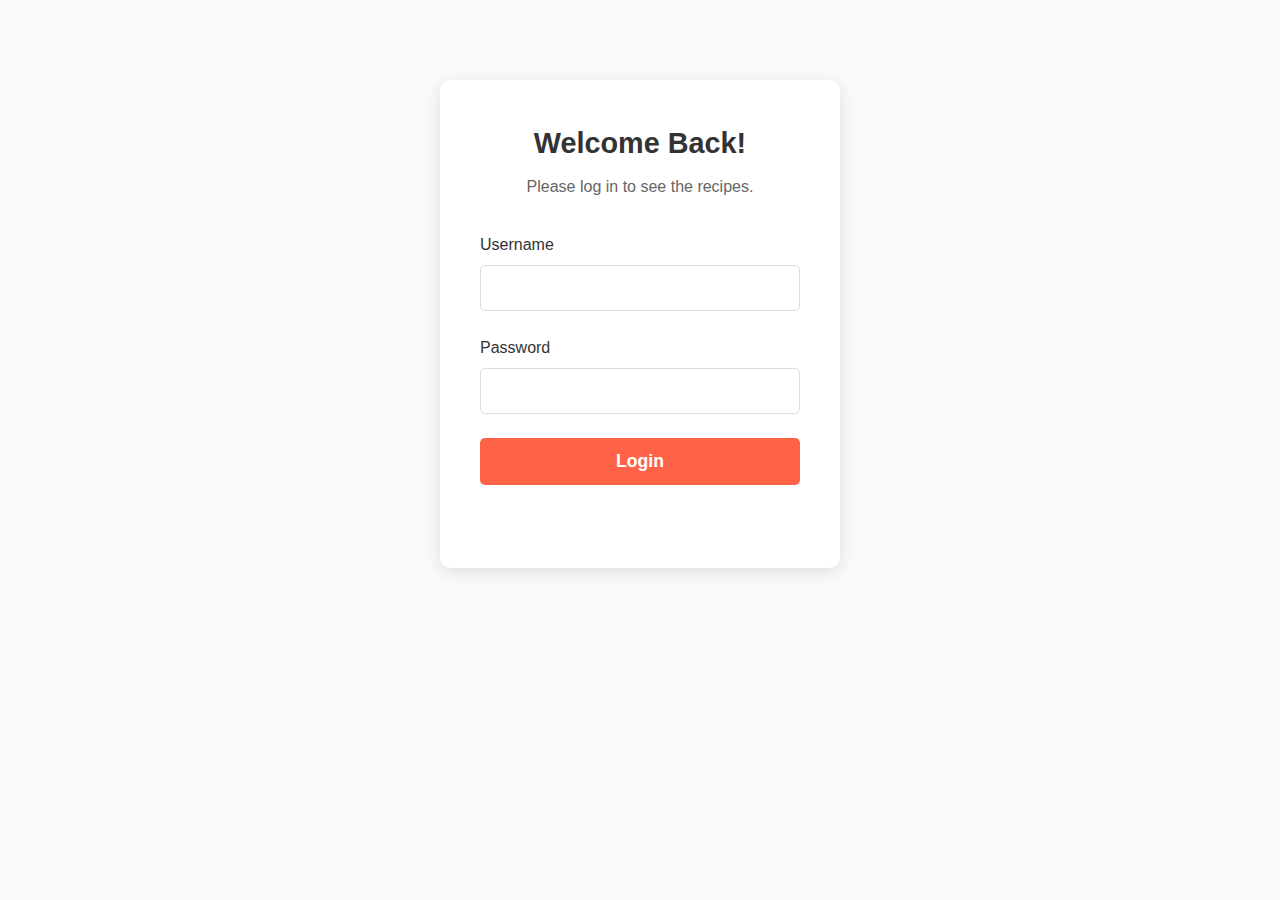
<file: login.html>
<!DOCTYPE html>
<html lang="en">
<head>
    <meta charset="UTF-8">
    <meta name="viewport" content="width=device-width, initial-scale=1.0">
    <title>Login - Recipe App</title>
    <link rel="stylesheet" href="style.css">
</head>
<body>
    <div class="container">
        <div class="form-container">
            <h2>Welcome Back!</h2>
            <p>Please log in to see the recipes.</p>
            <form id="login-form">
                <div class="form-group">
                    <label for="username">Username</label>
                    <input type="text" id="username" name="username" required>
                </div>
                <div class="form-group">
                    <label for="password">Password</label>
                    <input type="password" id="password" name="password" required>
                </div>
                <button type="submit" id="login-button">Login</button>
            </form>
            <div id="message-container"></div>
        </div>
    </div>
    <script src="login.js"></script>
</body>
</html>
</file>
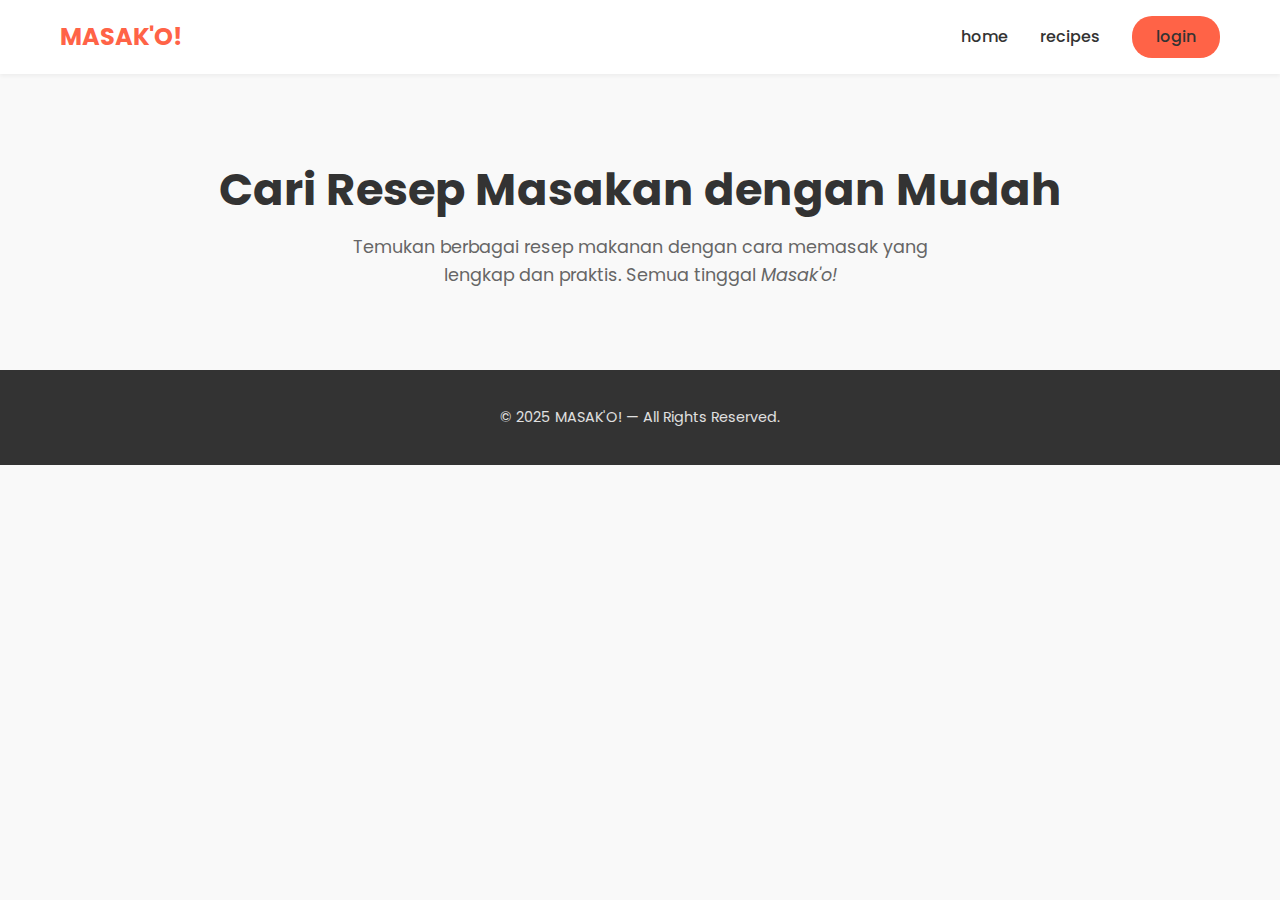
<file: recipes.html>
<!DOCTYPE html>
<html lang="en">
  <head>
    <meta charset="UTF-8" />
    <meta name="viewport" content="width=device-width, initial-scale=1.0" />
    <title>MASAK'O</title>

    <link rel="preconnect" href="https://fonts.googleapis.com" />
    <link rel="preconnect" href="https://fonts.gstatic.com" crossorigin />
    <link
      href="https://fonts.googleapis.com/css2?family=Poppins:wght@400;500;600;700&display=swap"
      rel="stylesheet"
    />

    <link rel="stylesheet" href="style.css" />
  </head>
  <body>
    <header class="main-header">
      <div class="nav-container">
        <span class="logo">MASAK'O!</span>
        <nav class="main-nav">
          <a href="index.html">home</a>
          <a href="recipes.html">recipes</a>
          <a href="login.html" class="btn-login">login</a>
        </nav>
      </div>
    </header>

    <main>
      <section class="hero-section">
        <div class="container">
          <h1>Cari Resep Masakan dengan Mudah</h1>
          <p>
            Temukan berbagai resep makanan dengan cara memasak yang lengkap dan
            praktis. Semua tinggal <i>Masak'o!</i>
          </p>
        </div>
      </section>
    </main>
    <footer class="main-footer">
      <div class="container">
        <p>&copy; 2025 MASAK'O! &mdash; All Rights Reserved.</p>
      </div>
    </footer>
    <script src="home.js"></script>
  </body>
</html>
</file>
<file: style.css>
/* --- Global Styles & Variables --- */
:root {
    --primary-color: #333;
    --secondary-color: #666;
    --accent-color: #FF6347;
    --background-color: #FFFFFF;
    --error-color: #D32F2F;
    --success-color: #388E3C;
    --font-family: 'Poppins', sans-serif;
}

* {
    margin: 0;
    padding: 0;
    box-sizing: border-box;
}

body {
    font-family: var(--font-family);
    color: var(--primary-color);
    background-color: #f9f9f9; /* Ganti background global biar login page kontras */
    line-height: 1.6;
}

.container {
    max-width: 1100px;
    margin: 0 auto;
    padding: 0 20px;
}

/* --- Header & Navigation (Untuk Home) --- */
.main-header {
    background-color: var(--background-color);
    box-shadow: 0 2px 4px rgba(0,0,0,0.05);
    padding: 1rem 0;
    position: sticky;
    top: 0;
    z-index: 100;
}

.nav-container {
    display: flex;
    justify-content: space-between;
    align-items: center;
    max-width: 1200px;
    margin: 0 auto;
    padding: 0 20px;
}

.logo {
    font-weight: 700;
    font-size: 1.5rem;
    color: var(--accent-color);
    text-decoration: none;
}

.main-nav {
    display: flex;
    align-items: center;
    gap: 2rem;
}

.main-nav a {
    text-decoration: none;
    color: var(--primary-color);
    font-weight: 500;
    transition: color 0.3s ease;
}

.main-nav a:hover {
    color: var(--accent-color);
}

.btn-login {
    background-color: var(--accent-color);
    color: white;
    padding: 0.5rem 1.5rem;
    border-radius: 20px;
    transition: opacity 0.3s ease;
}

.btn-login:hover {
    color: white;
    opacity: 0.9;
}

/* --- Hero Section (Untuk Home) --- */
.hero-section {
    text-align: center;
    padding: 80px 20px;
    background-color: #f9f9f9;
}

.hero-section h1 {
    font-size: 2.8rem;
    margin-bottom: 0.5rem;
}

.hero-section p {
    font-size: 1.1rem;
    color: var(--secondary-color);
    max-width: 600px;
    margin: 0 auto;
}

/* --- Autoscroll Section (Untuk Home) --- */
.autoscroll-section {
    padding: 60px 0;
    overflow: hidden;
    background-color: var(--background-color);
}

.autoscroll-section h2 {
    text-align: center;
    margin-bottom: 2rem;
    font-size: 2rem;
}

.autoscroll-container {
    width: 100%;
    display: flex;
}

.autoscroll-track {
    display: flex;
    gap: 1.5rem;
    animation: scroll 40s linear infinite;
}

@keyframes scroll {
    0% { transform: translateX(0); }
    100% { transform: translateX(-50%); }
}

.featured-recipe-card {
    background: white;
    border-radius: 10px;
    box-shadow: 0 4px 12px rgba(0,0,0,0.1);
    width: 280px;
    flex-shrink: 0;
    text-decoration: none;
    color: var(--primary-color);
    transition: transform 0.3s ease, box-shadow 0.3s ease;
}

.featured-recipe-card:hover {
    transform: translateY(-5px);
    box-shadow: 0 8px 16px rgba(0,0,0,0.15);
}

.featured-recipe-card img {
    width: 100%;
    height: 180px;
    object-fit: cover;
    border-top-left-radius: 10px;
    border-top-right-radius: 10px;
}

.featured-recipe-card h4 {
    padding: 1rem;
    font-size: 1.1rem;
    white-space: nowrap;
    overflow: hidden;
    text-overflow: ellipsis;
}

.articles-section {
    padding: 60px 20px;
    background-color: #f9f9f9;
}

.articles-section h2 {
    text-align: center;
    margin-bottom: 2rem;
    font-size: 2rem;
}

.articles-container {
    max-width: 800px;
    margin: 0 auto;
    display: flex;
    flex-direction: column;
    gap: 1.5rem;
}

.article-card {
    display: flex;
    background-color: var(--background-color);
    border-radius: 10px;
    box-shadow: 0 4px 12px rgba(0,0,0,0.08);
    overflow: hidden;
    gap: 1.5rem;
    align-items: center;
}

.article-card img {
    width: 180px;
    height: 180px;
    object-fit: cover;
    flex-shrink: 0;
}

.article-content {
    padding: 1rem;
    text-align: left;
}

.article-content h3 {
    margin-bottom: 0.5rem;
    font-size: 1.25rem;
}

.article-content p {
    color: var(--secondary-color);
    margin-bottom: 1rem;
    font-size: 0.95rem;
}

.btn-baca {
    display: inline-block;
    background-color: var(--accent-color);
    color: white;
    padding: 0.5rem 1.5rem;
    border-radius: 20px;
    text-decoration: none;
    font-weight: 500;
    transition: opacity 0.3s ease;
}

.btn-baca:hover {
    opacity: 0.9;
}

@media (max-width: 500px) {
    .article-card {
        flex-direction: column;
        gap: 0;
        text-align: center;
    }

    .article-card img {
        width: 100%;
        height: 150px;
    }
    
    .article-content {
        text-align: center;
        padding: 1.5rem;
    }
}

/* --- Footer Styles --- */
.main-footer {
    background-color: var(--primary-color);
    color: #e0e0e0;
    text-align: center;
    padding: 2rem 0;
}

.main-footer p {
    margin: 0.25rem 0;
    font-size: 0.9rem;
}

.main-footer a {
    color: var(--accent-color);
    text-decoration: none;
    font-weight: 500;
    transition: text-decoration 0.3s ease;
}

.main-footer a:hover {
    text-decoration: underline;
}

/* --- Login Page Styles --- */
.form-container {
    max-width: 400px;
    margin: 5rem auto;
    padding: 2.5rem;
    background-color: #ffffff;
    border-radius: 10px;
    box-shadow: 0 4px 15px rgba(0,0,0,0.1);
    text-align: center;
}

.form-container h2 {
    margin-bottom: 0.5rem;
    font-size: 1.8rem;
    color: var(--primary-color);
}

.form-container p {
    margin-bottom: 2rem;
    color: var(--secondary-color);
}

#login-form {
    text-align: left;
}

.form-group {
    margin-bottom: 1.5rem;
}

.form-group label {
    display: block;
    margin-bottom: 0.5rem;
    font-weight: 500;
}

.form-group input {
    width: 100%;
    padding: 0.8rem;
    border: 1px solid #ddd;
    border-radius: 5px;
    font-size: 1rem;
    font-family: var(--font-family);
}

#login-button {
    width: 100%;
    padding: 0.8rem;
    border: none;
    border-radius: 5px;
    background-color: var(--accent-color);
    color: white;
    font-size: 1.1rem;
    font-weight: 600;
    cursor: pointer;
    transition: background-color 0.3s ease;
}

#login-button:hover:not(:disabled) {
    opacity: 0.9;
}

#login-button:disabled {
    background-color: #ccc;
    cursor: not-allowed;
}

#message-container {
    margin-top: 1.5rem;
    font-weight: 500;
    min-height: 1.2em; /* Biar layout ga goyang pas message muncul */
}

/* --- Responsive Design --- */
@media (max-width: 768px) {
    .nav-container {
        flex-direction: column;
        gap: 1rem;
    }

    .main-nav {
        gap: 1rem;
        flex-wrap: wrap;
        justify-content: center;
    }

    .hero-section h1 {
        font-size: 2.2rem;
    }

    .autoscroll-track {
        animation-duration: 30s;
    }

    .featured-recipe-card {
        width: 220px;
    }
    
    .form-container {
        margin: 2rem auto;
        padding: 2rem;
    }
}

/* ===== Recipes Page ===== */
.controls {
  padding: 2rem 0 1rem;
}
.control-row {
  display: grid;
  grid-template-columns: 1fr 220px;
  gap: 1rem;
  align-items: center;
}
#search-input {
  padding: 0.8rem 1rem;
  border: 1px solid #ddd;
  border-radius: 8px;
  font-size: 1rem;
  font-family: var(--font-family);
  background: #fff;
}
#cuisine-select {
  padding: 0.8rem 1rem;
  border: 1px solid #ddd;
  border-radius: 8px;
  background: #fff;
  font-size: 1rem;
  font-family: var(--font-family);
}
.result-row {
  margin-top: 0.5rem;
  color: var(--secondary-color);
  font-size: 0.95rem;
}
.recipes-grid {
  display: grid;
  grid-template-columns: repeat(3, 1fr);
  gap: 1.25rem;
  margin: 1rem 0 2rem;
}
.recipe-card {
  background: #fff;
  border-radius: 12px;
  box-shadow: 0 6px 14px rgba(0,0,0,0.06);
  overflow: hidden;
  display: flex;
  flex-direction: column;
  transition: transform .2s ease, box-shadow .2s ease;
}
.recipe-card:hover {
  transform: translateY(-2px);
  box-shadow: 0 10px 20px rgba(0,0,0,0.1);
}
.thumb-wrap {
  position: relative;
  width: 100%;
  height: 200px;
  overflow: hidden;
  background: #f3f3f3;
}
.thumb-wrap img {
  width: 100%;
  height: 100%;
  object-fit: cover;
  display: block;
}
.badge {
  position: absolute;
  top: 10px;
  left: 10px;
  background: rgba(0,0,0,0.65);
  color: #fff;
  padding: 4px 10px;
  font-size: 0.8rem;
  border-radius: 999px;
  margin-right: 6px;
}
.badge.difficulty {
  left: auto;
  right: 10px;
  background: rgba(255, 99, 71, 0.95);
}
.card-body {
  padding: 1rem;
  display: flex;
  flex-direction: column;
  gap: .5rem;
}
.card-body .title {
  font-size: 1.05rem;
  white-space: nowrap;
  overflow: hidden;
  text-overflow: ellipsis;
}
.meta {
  display: flex;
  gap: 1rem;
  font-size: .9rem;
  color: var(--secondary-color);
}
.ingredients {
  font-size: .92rem;
  color: var(--primary-color);
}
.stars {
  display: inline-flex;
  align-items: center;
  gap: .35rem;
  user-select: none;
}
.star { font-size: 1rem; line-height: 1; }
.star.full { color: #ffb400; }
.star.half { color: #ffb400; opacity: .6; }
.star.empty { color: #ddd; }
.rating-number { font-size: .9rem; color: var(--secondary-color); }
.actions {
  margin-top: .25rem;
  display: flex;
  gap: .5rem;
}
.btn {
  padding: .55rem 1rem;
  border-radius: 8px;
  border: 1px solid #ddd;
  background: #fff;
  cursor: pointer;
  font-weight: 600;
  transition: background .2s ease, border-color .2s ease, transform .05s ease;
}
.btn:hover { background: #fafafa; }
.btn:active { transform: translateY(1px); }
.btn-primary {
  border-color: var(--accent-color);
  background: var(--accent-color);
  color: #fff;
}
.btn-primary:hover {
  filter: brightness(.96);
}
.btn-logout {
  padding: .45rem .9rem;
  border: none;
  border-radius: 999px;
  background: var(--accent-color);
  color: #fff;
  font-weight: 600;
  cursor: pointer;
}
.nav-user { font-weight: 600; }
.show-more-wrap {
  display: flex;
  justify-content: center;
  margin-bottom: 2.5rem;
}
.error { color: var(--error-color); padding: 1rem; }

@media (max-width: 992px) {
  .recipes-grid { grid-template-columns: repeat(2, 1fr); }
  .control-row { grid-template-columns: 1fr; }
}
@media (max-width: 560px) {
  .recipes-grid { grid-template-columns: 1fr; }
}

#recipe-modal {
  display: none;
  position: fixed;
  inset: 0;
  z-index: 999;
}

#recipe-modal.show {
  display: block;
}

.modal-overlay {
  position: absolute;
  inset: 0;
  background: rgba(0, 0, 0, 0.6);
  backdrop-filter: blur(2px);
}

.modal-card {
  position: relative;
  max-width: 700px;
  margin: 5% auto;
  background: #fff;
  border-radius: 16px;
  padding: 24px;
  z-index: 1000;
  box-shadow: 0 10px 40px rgba(0,0,0,0.3);
  overflow-y: auto;
  max-height: 80vh;
}

.modal-close {
  position: absolute;
  top: 10px;
  right: 16px;
  background: none;
  border: none;
  font-size: 28px;
  cursor: pointer;
}

.modal-content img.detail-img {
  width: 100%;
  border-radius: 12px;
  margin: 12px 0;
}
/* ===== Recipe Detail Modal Terbaru :) ===== */
#recipe-modal.show .modal-card {
  animation: popIn 0.25s ease;
}
@keyframes popIn {
  from { transform: scale(0.95); opacity: 0; }
  to { transform: scale(1); opacity: 1; }
}

.modal-card {
  max-width: 900px;
  padding: 30px;
  border-radius: 18px;
}

.detail-header {
  display: flex;
  flex-wrap: wrap;
  gap: 24px;
  align-items: flex-start;
}

.detail-image {
  flex: 1 1 350px;
  border-radius: 12px;
  object-fit: cover;
  max-height: 320px;
  width: 100%;
}

.detail-info {
  flex: 1 1 300px;
  display: flex;
  flex-direction: column;
  gap: 12px;
}

.detail-info h2 {
  font-size: 1.8rem;
  margin-bottom: 0.5rem;
}

.info-grid {
  display: grid;
  grid-template-columns: repeat(2, 1fr);
  gap: 12px;
}

.info-grid div {
  background: #f9f9f9;
  padding: 0.8rem 1rem;
  border-radius: 10px;
  text-align: center;
}

.info-grid strong {
  display: block;
  font-size: 0.8rem;
  color: var(--secondary-color);
  text-transform: uppercase;
  letter-spacing: 0.05em;
}

.info-grid span {
  font-weight: 600;
  font-size: 1rem;
}

.rating-box {
  display: flex;
  align-items: center;
  gap: 8px;
  margin-top: 0.5rem;
}

.rating-box .stars {
  font-size: 1.2rem;
}

.rating-box .reviews {
  color: var(--secondary-color);
  font-size: 0.9rem;
}

.tag-list {
  margin-top: 8px;
  display: flex;
  flex-wrap: wrap;
  gap: 8px;
}

.tag {
  background: #eee;
  border-radius: 999px;
  padding: 4px 10px;
  font-size: 0.8rem;
  color: var(--primary-color);
  font-weight: 500;
}

.detail-body {
  margin-top: 2rem;
}

.detail-body h3 {
  margin: 1rem 0 0.5rem;
  font-size: 1.2rem;
  border-bottom: 2px solid #f2f2f2;
  padding-bottom: 0.3rem;
}

.ingredients-list, .instructions-list {
  margin-left: 1.2rem;
  margin-top: 0.5rem;
}

.ingredients-list li, .instructions-list li {
  margin-bottom: 0.4rem;
  line-height: 1.5;
}

@media (max-width: 768px) {
  .detail-header {
    flex-direction: column;
  }
  .detail-info {
    width: 100%;
  }
}
</file>
